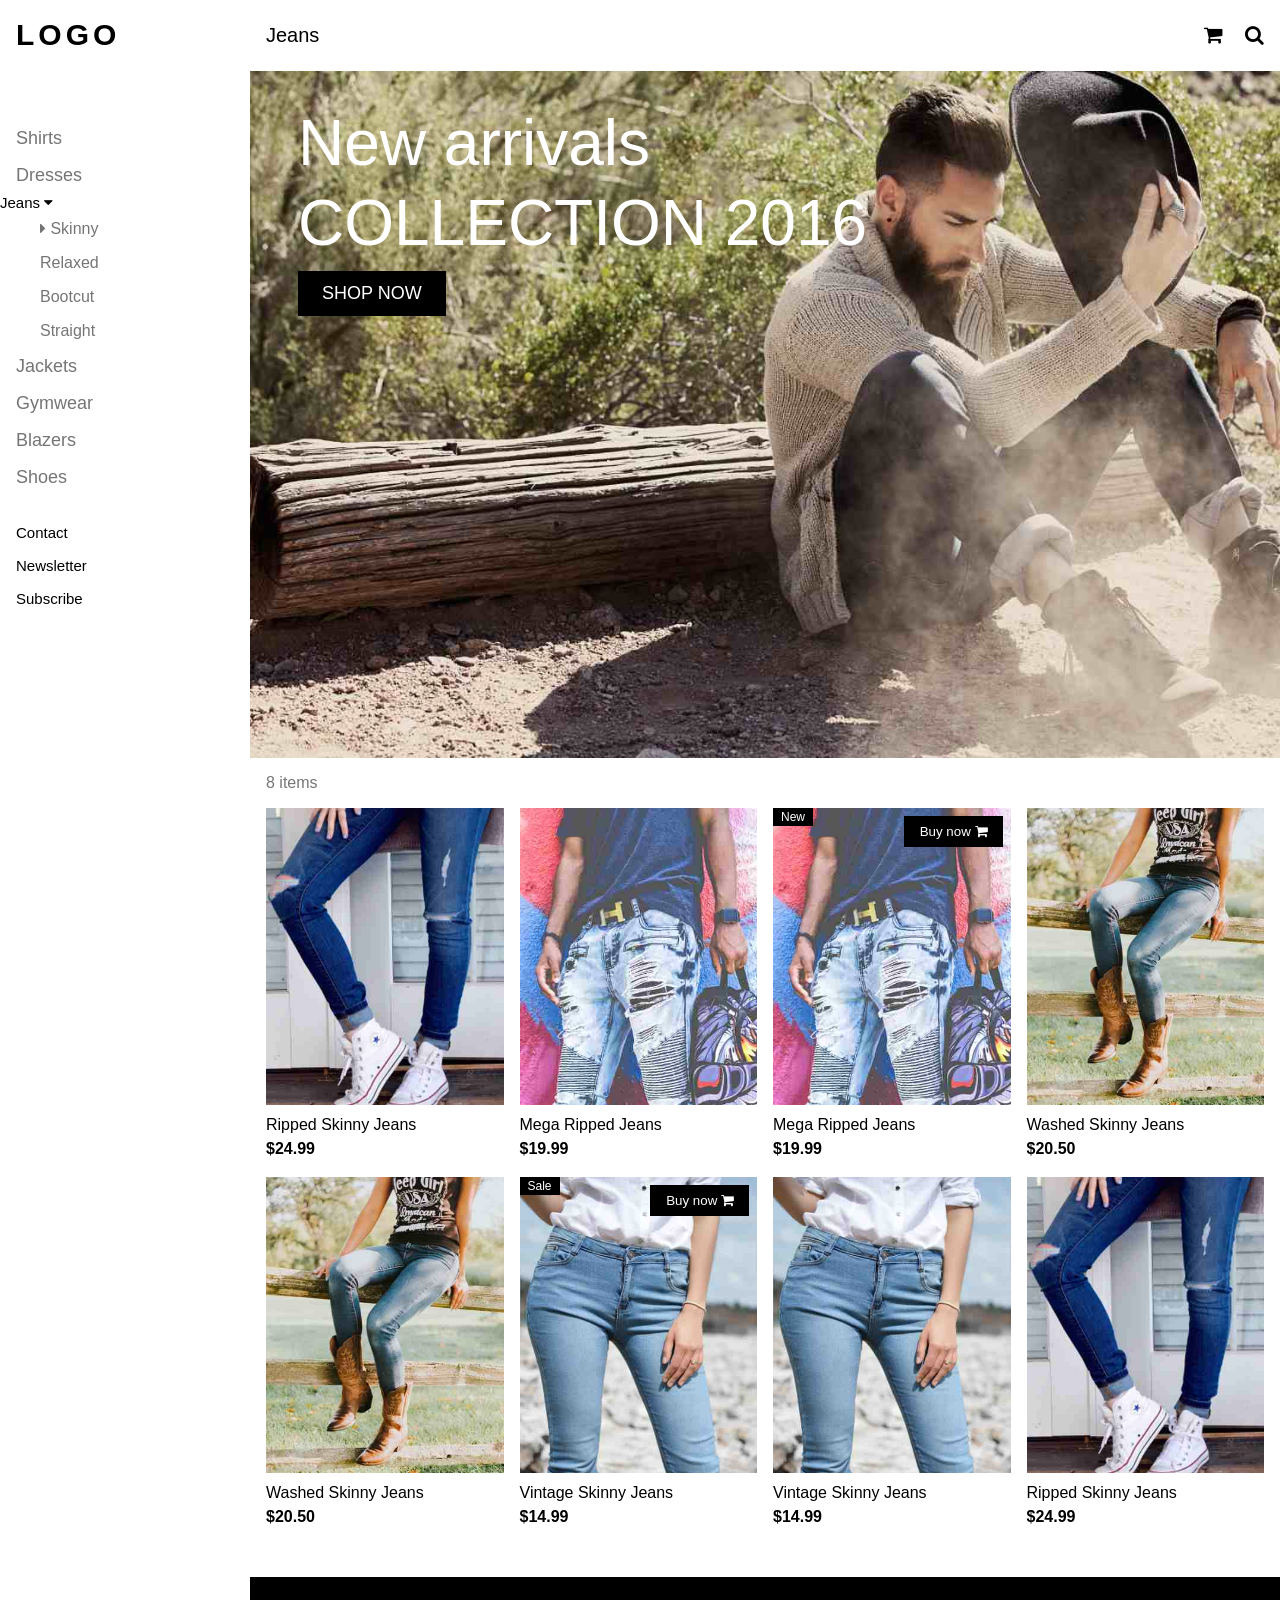
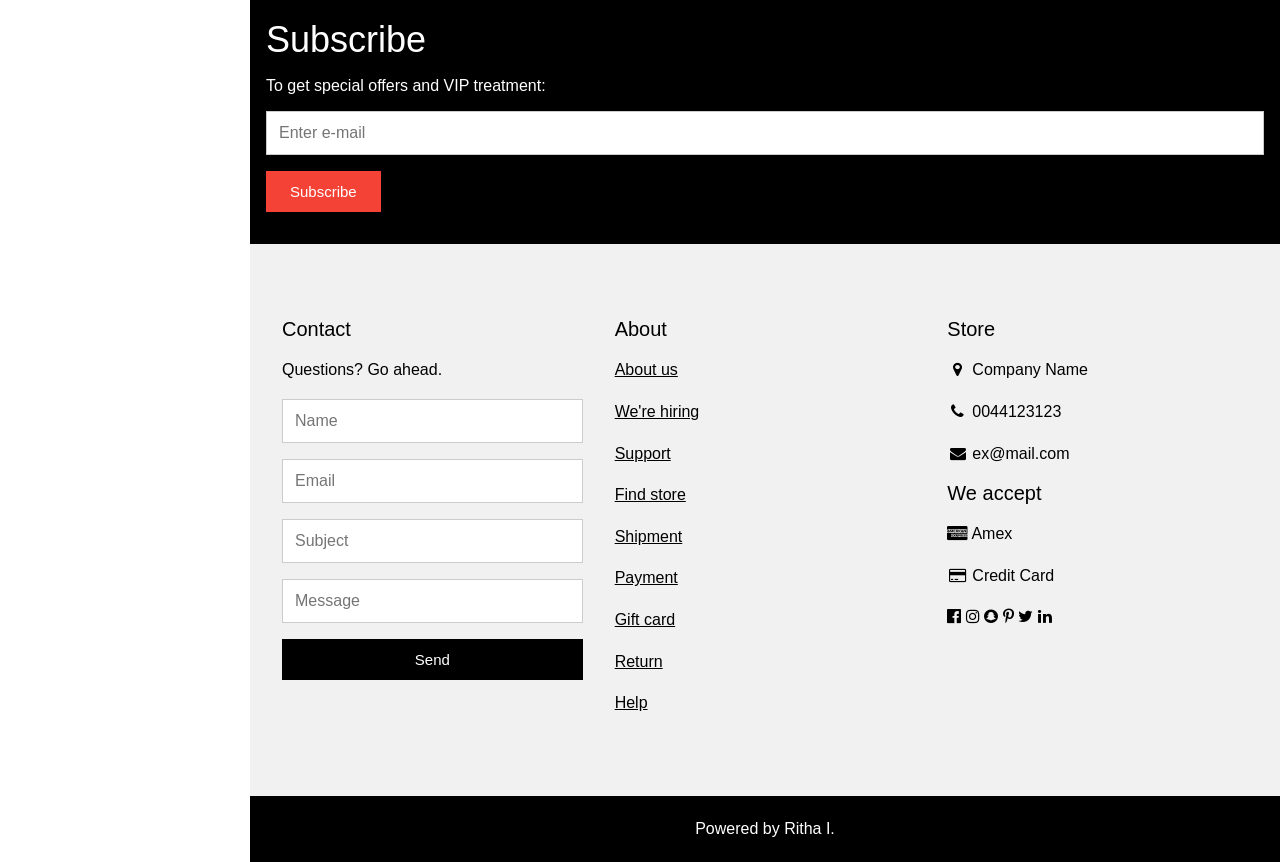
<file: index.html>
<!DOCTYPE html>
<html lang="en">
<head>
    <meta charset="UTF-8">
    <meta name="viewport" content="width=device-width, initial-scale=1.0">
    <title>clothing store</title>
    <link rel="stylesheet" href="style.css">
    <link rel="stylesheet" href="https://cdnjs.cloudflare.com/ajax/libs/font-awesome/4.7.0/css/font-awesome.min.css">

</head>
<body class="content">



<nav >

  <div class="container ">
<h3 class="wide"><b>LOGO</b></h3>
  </div>

  <div class="clothes"
 >

<a href="#" class="bar-item ">Shirts</a>
<a href="#" class="bar-item ">Dresses</a>

<a 

class="button "
id="myBtn">
Jeans <i class="fa fa-caret-down"></i>
</a>

<div id="demoAcc"
class="bar-block ">

  <a href="#"
  class="bar-item">
  <i class="fa fa-caret-right "></i>
  Skinny
  </a>

  <a href="#" class="bar-item ">Relaxed</a>
  <a href="#" class="bar-item ">Bootcut</a>
  <a href="#" class="bar-item ">Straight</a>

</div>

<a href="#" class="bar-item ">Jackets</a>
<a href="#" class="bar-item ">Gymwear</a>
<a href="#" class="bar-item ">Blazers</a>
<a href="#" class="bar-item ">Shoes</a>

  </div>

<a href="#footer"
class="bar-item button ">
Contact </a>

<a 
class="bar-item button ">Newsletter </a>

<a href="#footer"
class="bar-item button ">Subscribe </a>

</nav>


<header 
>

  <div class="wide-aside">
  LOGO
  </div>

<button> <i class="fa fa-bars"></i> </button>

</header>

<main class="main">


<header>

  <p>Jeans</p>

  <p>
    <i class="fa fa-shopping-cart margin-right"></i>
    <i class="fa fa-search"></i>
  </p>

</header>


<div class="display-container container">

<img src="/image/jeans.jpg"
alt="Jeans">
  <div>

<h1>
New arrivals
</h1>
<h1 >
COLLECTION 2016
</h1>

<p>
<a href="#jeans">
SHOP NOW
</a>
</p>

  </div>
</div>

<div >
<p>8 items</p>
</div>


<section>

  <article>

<img src="/image/jeans1.jpg"
alt="Ripped Skinny Jeans"
>

<p>
Ripped Skinny Jeans<br>
<b>$24.99</b>
</p>

  </article>

  <article>

<img src="/image/jeans2.jpg"
alt="Mega Ripped Jeans">

<p>
Mega Ripped Jeans<br>
<b>$19.99</b>
</p>

  </article>

  <article>

<div >

  <img src="/image/jeans2 (1).jpg"
  alt="Mega Ripped Jeans">

  <span>
  New
  </span>

  <div>
    <button>
    Buy now
    <i class="fa fa-shopping-cart"></i>
    </button>
  </div>

</div>

<p>
Mega Ripped Jeans<br>
<b>$19.99</b>
</p>

  </article>

  <article>

<img src="/image/jeans3.jpg"
alt="Washed Skinny Jeans">

<p>
Washed Skinny Jeans<br>
<b>$20.50</b>
</p>

  </article>

  <article>

<img src="/image/jeans3 (1).jpg"
alt="Washed Skinny Jeans"
>

<p>
Washed Skinny Jeans<br>
<b>$20.50</b>
</p>

  </article>

  <article>

<div >

  <img src="/image/jeans4.jpg"
  alt="Vintage Skinny Jeans">

  <span>
  Sale
  </span>

  <div >
    <button >
    Buy now
    <i class="fa fa-shopping-cart"></i>
    </button>
  </div>

</div>

<p>
Vintage Skinny Jeans<br>
<b class="w3-text-red">$14.99</b>
</p>

  </article>

  <article>

<img src="/image/jeans4 (1).jpg"
alt="Vintage Skinny Jeans">

<p>
Vintage Skinny Jeans<br>
<b>$14.99</b>
</p>

  </article>

  <article>

<img src="/image/jeans1 (1).jpg"
alt="Ripped Skinny Jeans"
style="width:100%">

<p>
Ripped Skinny Jeans<br>
<b>$24.99</b>
</p>

  </article>

</section>


<section class="container ">

<h1>Subscribe</h1>

<p>To get special offers and VIP treatment:</p>

<p>
<input class="input-border"
type="email"
placeholder="Enter e-mail">
</p>

<button type="button"
class="button ">
Subscribe </button>

</section>


<footer id="footer">
<div>

<h4>Contact</h4>
<p>Questions? Go ahead.</p>

<form action="/action_page.php" target="_blank">

<p>
<input class="input border"
type="text"
placeholder="Name"
name="Name"
required>
</p>

<p>
<input class="input border"
type="email"
placeholder="Email"
name="Email"
required>
</p>

<p>
<input class="input border"
type="text"
placeholder="Subject"
name="Subject"
required>
</p>

<p>
<input class="input border"
type="text"
placeholder="Message"
name="Message"
required>
</p>

<button type="submit"
class="button ">
Send </button>

</form>

</div>


<div>

<h4>About</h4>

<p><a href="#">About us</a></p>
<p><a href="#">We're hiring</a></p>
<p><a href="#">Support</a></p>
<p><a href="#">Find store</a></p>
<p><a href="#">Shipment</a></p>
<p><a href="#">Payment</a></p>
<p><a href="#">Gift card</a></p>
<p><a href="#">Return</a></p>
<p><a href="#">Help</a></p>

</div>


<div>

<h4>Store</h4>

<p>
<i class="fa fa-fw fa-map-marker"></i>
Company Name
</p>

<p>
<i class="fa fa-fw fa-phone"></i>
0044123123
</p>

<p>
<i class="fa fa-fw fa-envelope"></i>
ex@mail.com
</p>

<h4>We accept</h4>

<p>
<i class="fa fa-fw fa-cc-amex"></i>
Amex
</p>

<p>
<i class="fa fa-fw fa-credit-card"></i>
Credit Card
</p>

<p class="large">
<i class="fa fa-facebook-official "></i>
<i class="fa fa-instagram "></i>
<i class="fa fa-snapchat"></i>
<i class="fa fa-pinterest-p "></i>
<i class="fa fa-twitter "></i>
<i class="fa fa-linkedin "></i>
</p>

</div>

</footer>

<div class="black ">

Powered by <a ></a>
Ritha I. </a>

</div>

</main>


<div id="newsletter" class="modal">

<div class="modal-content">

<div class="container ">

<button>� </button>

<h2 class="wide">NEWSLETTER</h2>

<p>
Join our mailing list to receive updates on new arrivals
and special offers.
</p>

<p>
<input type="email"
placeholder="Enter e-mail">
</p>

<button type="button">
Subscribe </button>

</div>
</div>
</div>


</body>
</html>
</file>
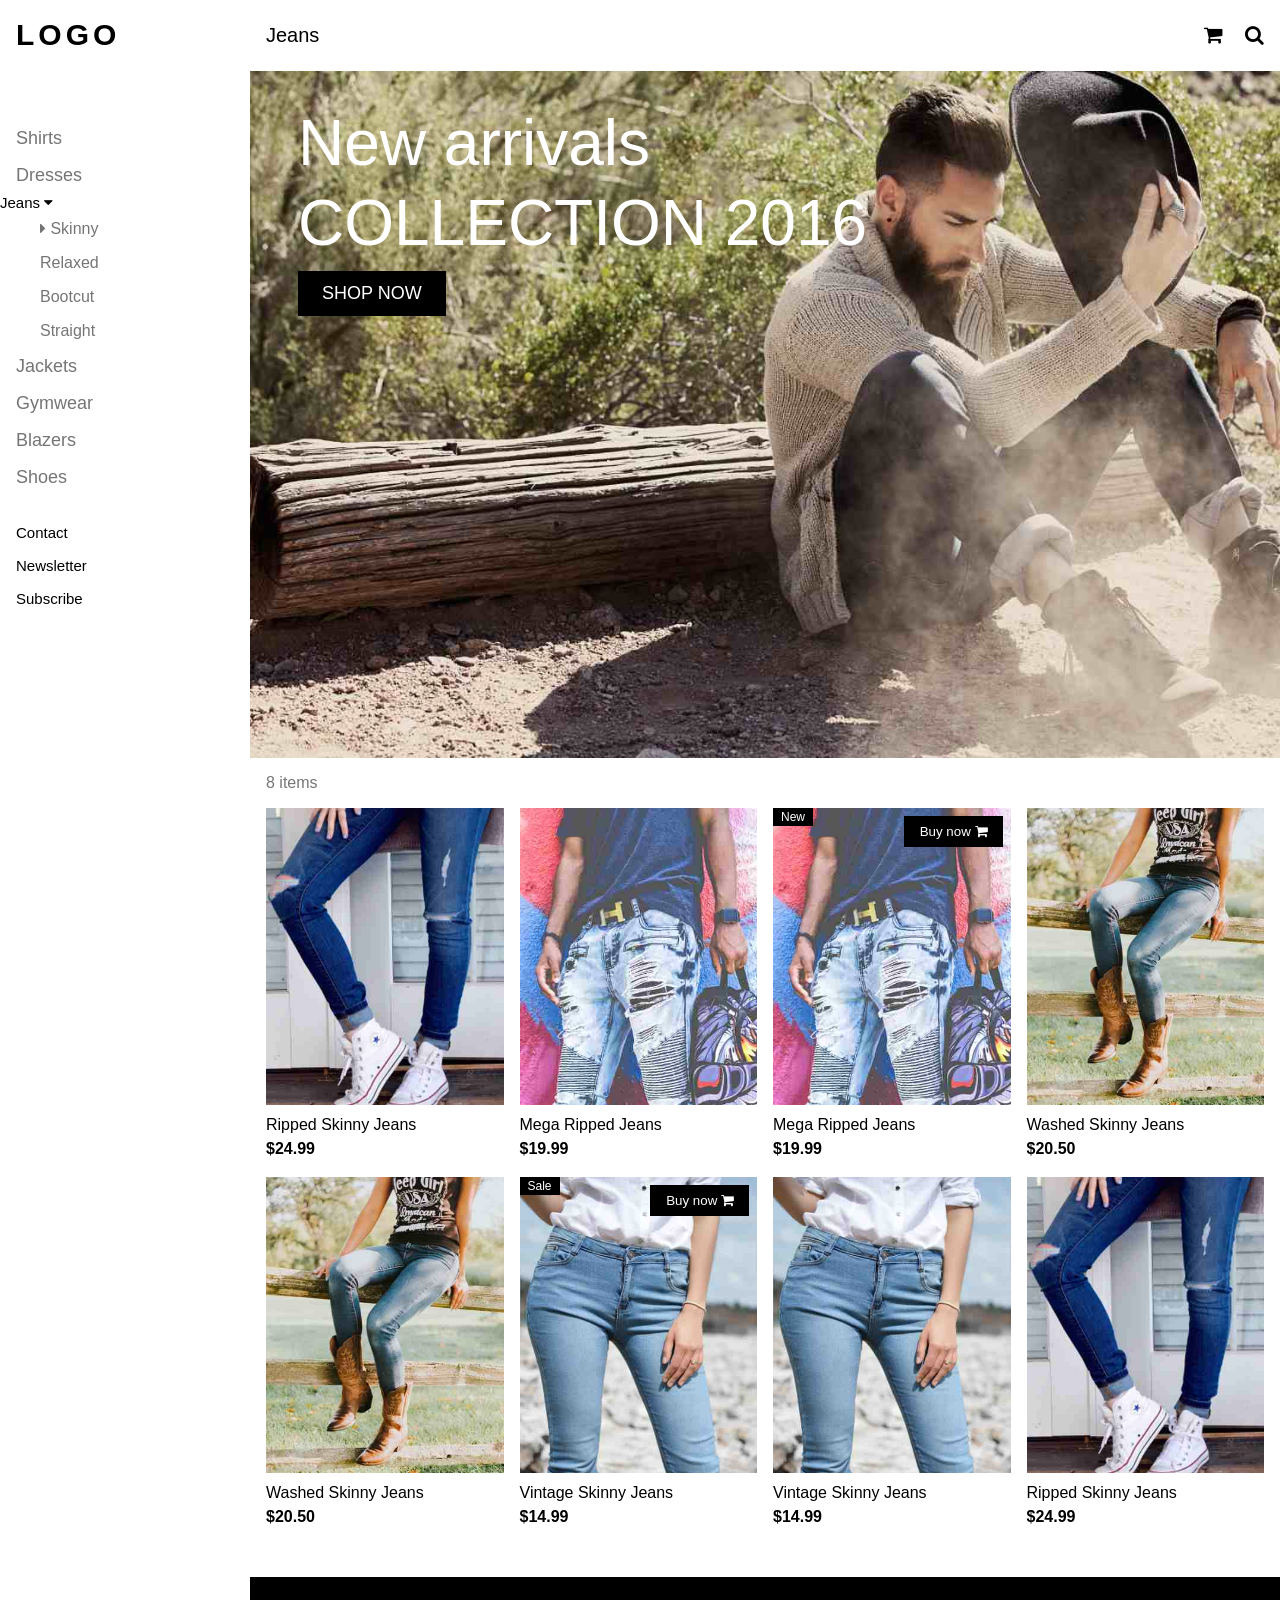
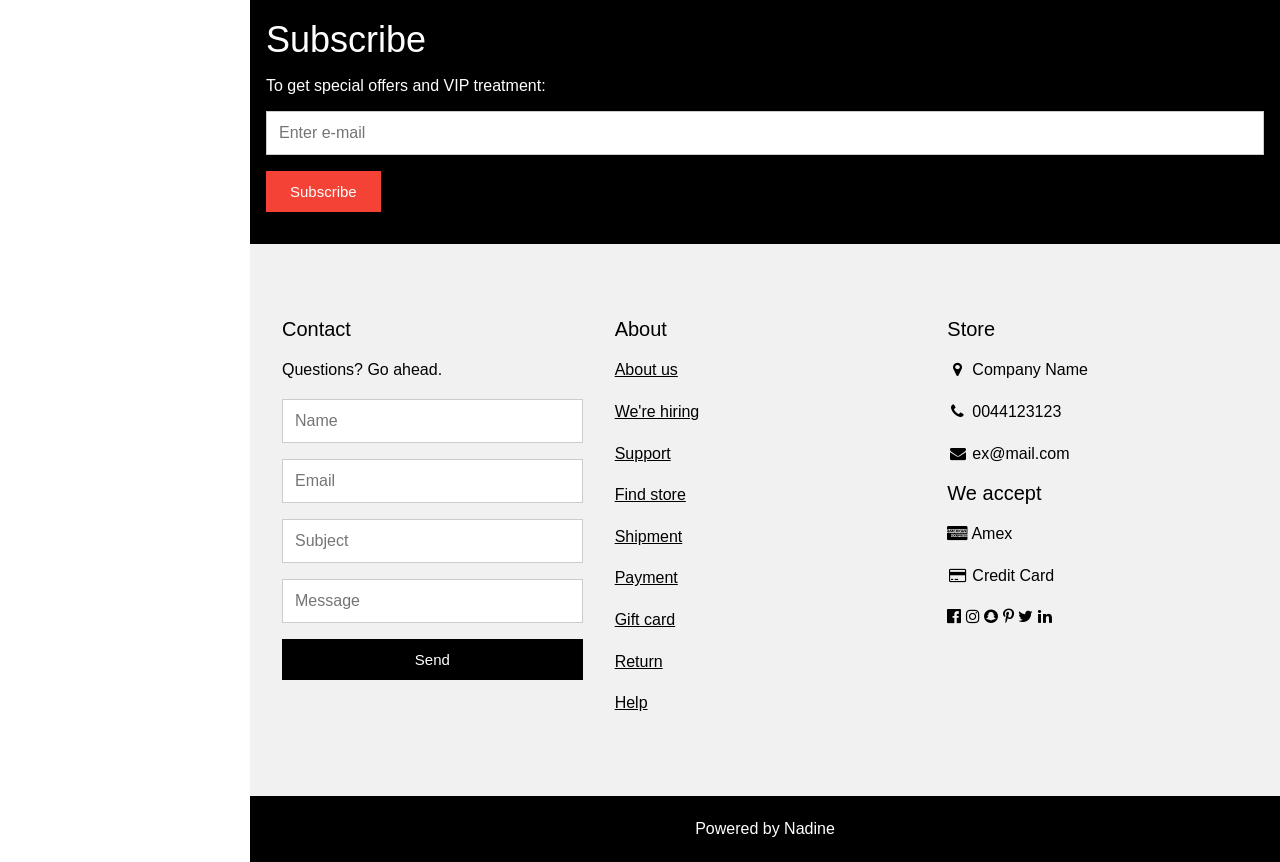
<file: true.html>
<!DOCTYPE html>
<html lang="en">
<head>
    <meta charset="UTF-8">
    <meta name="viewport" content="width=device-width, initial-scale=1.0">
    <title>clothing store</title>
    <link rel="stylesheet" href="style.css">
    <link rel="stylesheet" href="https://cdnjs.cloudflare.com/ajax/libs/font-awesome/4.7.0/css/font-awesome.min.css">

</head>
<body class="content">

<nav >

  <div class="container ">
<h3 class="wide"><b>LOGO</b></h3>
  </div>

  <div class="clothes"
 >

<a href="#" class="bar-item ">Shirts</a>
<a href="#" class="bar-item ">Dresses</a>

<a 

class="button "
id="myBtn">
Jeans <i class="fa fa-caret-down"></i>
</a>

<div id="demoAcc"
class="bar-block ">

  <a href="#"
  class="bar-item">
  <i class="fa fa-caret-right "></i>
  Skinny
  </a>

  <a href="#" class="bar-item ">Relaxed</a>
  <a href="#" class="bar-item ">Bootcut</a>
  <a href="#" class="bar-item ">Straight</a>

</div>

<a href="#" class="bar-item ">Jackets</a>
<a href="#" class="bar-item ">Gymwear</a>
<a href="#" class="bar-item ">Blazers</a>
<a href="#" class="bar-item ">Shoes</a>

  </div>

<a href="#footer"
class="bar-item button ">
Contact </a>

<a 
class="bar-item button ">Newsletter </a>

<a href="#footer"
class="bar-item button ">Subscribe </a>

</nav>


<header 
>

  <div class="wide-aside">
  LOGO
  </div>

<button> <i class="fa fa-bars"></i> </button>

</header>

<main class="main">


<header>

  <p>Jeans</p>

  <p>
    <i class="fa fa-shopping-cart margin-right"></i>
    <i class="fa fa-search"></i>
  </p>

</header>


<div class="display-container container">

<img src="/image/jeans.jpg"
alt="Jeans">
  <div>

<h1>
New arrivals
</h1>
<h1 >
COLLECTION 2016
</h1>

<p>
<a href="#jeans">
SHOP NOW
</a>
</p>

  </div>
</div>

<div >
<p>8 items</p>
</div>


<section>

  <article>

<img src="/image/jeans1.jpg"
alt="Ripped Skinny Jeans"
>

<p>
Ripped Skinny Jeans<br>
<b>$24.99</b>
</p>

  </article>

  <article>

<img src="/image/jeans2 (1).jpg"
alt="Mega Ripped Jeans">

<p>
Mega Ripped Jeans<br>
<b>$19.99</b>
</p>

  </article>

  <article>

<div >

  <img src="/image/jeans2 (1).jpg"
  alt="Mega Ripped Jeans">

  <span>
  New
  </span>

  <div>
    <button>
    Buy now
    <i class="fa fa-shopping-cart"></i>
    </button>
  </div>

</div>

<p>
Mega Ripped Jeans<br>
<b>$19.99</b>
</p>

  </article>

  <article>

<img src="/image/jeans3.jpg"
alt="Washed Skinny Jeans">

<p>
Washed Skinny Jeans<br>
<b>$20.50</b>
</p>

  </article>

  <article>

<img src="/image/jeans3 (1).jpg"
alt="Washed Skinny Jeans"
>

<p>
Washed Skinny Jeans<br>
<b>$20.50</b>
</p>

  </article>

  <article>

<div >

  <img src="/image/jeans4.jpg"
  alt="Vintage Skinny Jeans">

  <span>
  Sale
  </span>

  <div >
    <button >
    Buy now
    <i class="fa fa-shopping-cart"></i>
    </button>
  </div>

</div>

<p>
Vintage Skinny Jeans<br>
<b class="w3-text-red">$14.99</b>
</p>

  </article>

  <article>

<img src="/image/jeans4 (1).jpg"
alt="Vintage Skinny Jeans">

<p>
Vintage Skinny Jeans<br>
<b>$14.99</b>
</p>

  </article>

  <article>

<img src="/image/jeans1 (1).jpg"
alt="Ripped Skinny Jeans"
style="width:100%">

<p>
Ripped Skinny Jeans<br>
<b>$24.99</b>
</p>

  </article>

</section>


<section class="container ">

<h1>Subscribe</h1>

<p>To get special offers and VIP treatment:</p>

<p>
<input class="input-border"
type="email"
placeholder="Enter e-mail">
</p>

<button type="button"
class="button ">
Subscribe </button>

</section>


<footer id="footer">
<div>

<h4>Contact</h4>
<p>Questions? Go ahead.</p>

<form action="/action_page.php" target="_blank">

<p>
<input class="input border"
type="text"
placeholder="Name"
name="Name"
required>
</p>

<p>
<input class="input border"
type="email"
placeholder="Email"
name="Email"
required>
</p>

<p>
<input class="input border"
type="text"
placeholder="Subject"
name="Subject"
required>
</p>

<p>
<input class="input border"
type="text"
placeholder="Message"
name="Message"
required>
</p>

<button type="submit"
class="button ">
Send </button>

</form>

</div>


<div>

<h4>About</h4>

<p><a href="#">About us</a></p>
<p><a href="#">We're hiring</a></p>
<p><a href="#">Support</a></p>
<p><a href="#">Find store</a></p>
<p><a href="#">Shipment</a></p>
<p><a href="#">Payment</a></p>
<p><a href="#">Gift card</a></p>
<p><a href="#">Return</a></p>
<p><a href="#">Help</a></p>

</div>


<div>

<h4>Store</h4>

<p>
<i class="fa fa-fw fa-map-marker"></i>
Company Name
</p>

<p>
<i class="fa fa-fw fa-phone"></i>
0044123123
</p>

<p>
<i class="fa fa-fw fa-envelope"></i>
ex@mail.com
</p>

<h4>We accept</h4>

<p>
<i class="fa fa-fw fa-cc-amex"></i>
Amex
</p>

<p>
<i class="fa fa-fw fa-credit-card"></i>
Credit Card
</p>

<p class="large">
<i class="fa fa-facebook-official "></i>
<i class="fa fa-instagram "></i>
<i class="fa fa-snapchat"></i>
<i class="fa fa-pinterest-p "></i>
<i class="fa fa-twitter "></i>
<i class="fa fa-linkedin "></i>
</p>

</div>

</footer>

<div class="black ">

Powered by <a ></a>
Nadine </a>

</div>

</main>


<div id="newsletter" class="modal">

<div class="modal-content">

<div class="container ">

<button>� </button>

<h2 class="wide">NEWSLETTER</h2>

<p>
Join our mailing list to receive updates on new arrivals
and special offers.
</p>

<p>
<input type="email"
placeholder="Enter e-mail">
</p>

<button type="button">
Subscribe </button>

</div>
</div>
</div>


</body>
</html>
</file>
<file: style.css>
* {
    box-sizing: border-box;
}

html {
    scroll-behavior: smooth;
}

body {
    margin: 0;
    padding: 0;
    font-family: "Roboto", sans-serif;
    background-color: #fff;
    color: #000;
}

h1,
h2,
h3,
h4,
h5,
h6 {
    font-family: "Roboto", sans-serif;
}
h1{
    font-size:medium;
    font-weight:100;
}

a {
    color: inherit;
}


nav {
    position: fixed;
    top: 0;
    left: 0;
    width: 250px;
    height: 100%;
    background-color: #fff;
    z-index: 3;
    overflow-y: auto;
}

nav .container {
    padding: 8px 16px;
    font-weight: 300;
}

nav h3.wide {
    letter-spacing: 4px;
    font-size: 30px;
    font-weight: 300;
    margin: 10px 0;
}

nav .clothes {
    padding: 50px 0 20px 0;
}


.bar-item {
    width: 100%;
    display: block;
    padding: 8px 16px;
    text-align: left;
    border: none;
    background: none;
    color: #757575;
    text-decoration: none;
    font-size: 18px;
    cursor: pointer;
}

.bar-item:hover {
    background-color: #ccc;
    color: #000;
}

.button {
    color: #000;
    font-size: 15px;
    border: none;
    background: none;
    cursor: pointer;
}

.button:hover {
    background-color: #ccc;
}

.bar-block {
    padding: 0 16px;
}

.bar-block .bar-item {
    padding-left: 24px;
    font-weight: normal;
    font-size: 16px;
}


.main {
    margin-left: 250px;
}


body > header {
    display: none;
}


.main > header {
    padding: 24px 16px;
    display: flex;
    justify-content: space-between;
    align-items: center;
}

.main > header p {
    font-size: 20px;
    margin: 0;
}

.main > header i {
    margin-left: 16px;
    cursor: pointer;
}


.display-container {
    position: relative;
    width: 100%;
}

.display-container img {
    width: 100%;
    height: auto;
    display: block;
}

.display-container > div {
    position: absolute;
    top: 0;
    left: 0;
    padding: 24px 48px;
    color: #fff;
}

.display-container h1 {
    font-size: 64px;
    font-weight: 400;
    margin: 16px 0;
    line-height: 1;
}

.display-container p a {
    display: inline-block;
    background-color: #000;
    color: #fff;
    padding: 12px 24px;
    text-decoration: none;
    font-size: 18px;
}

.display-container p a:hover {
    background-color: #ccc;
    color: #000;
}


.main > div > p {
    padding: 16px;
    margin: 0;
    color: #757575;
}

section:not(.container) {
    display: flex;
    flex-wrap: wrap;
    padding: 0 8px;
}

article {
    flex: 0 0 25%;
    max-width: 25%;
    padding: 0 8px;
    margin-bottom: 16px;
    position: relative;
}

article img {
    width: 100%;
    height: auto;
    display: block;
}

article p {
    margin: 8px 0 0;
    line-height: 1.5;
}

article span {
    position: absolute;
    top: 0;
    left: 8px;
    background-color: #000;
    color: #fff;
    padding: 2px 8px;
    font-size: 12px;
}


article div button {
    position: absolute;
    top: 8px;
    right: 16px;
    background-color: #000;
    color: #fff;
    border: none;
    padding: 8px 16px;
    cursor: pointer;
}

article div button:hover {
    background-color: #ccc;
    color: #000;
}

.text-red {
    color: #f44336 !important;
}


section.container {
    background-color: #000;
    color: #fff;
    padding: 32px 16px;
    margin-top: 32px;
}

section.container h1 {
    font-size: 36px;
    font-weight: 400;
    margin: 10px 0;
}

section.container p {
    margin: 16px 0;
}

.input {
    display: block;
    width: 100%;
    padding: 12px;
    border: 1px solid #ccc;
    font-size: 16px;
}
.input-border{
   
    display: block;
    width: 100%;
    padding: 12px;
    border: 1px solid #ccc;
    font-size: 16px;
}


section.container .input {
    max-width: 300px;
    background-color: #fff;
    color: #000;
    margin-bottom: 16px;
}

section.container button {
    background-color: #f44336;
    color: #fff;
    border: none;
    padding: 12px 24px;
    cursor: pointer;
    font-size: 15px;
}

section.container button:hover {
    background-color: #ccc;
    color: #000;
}

#footer {
    background-color: #f1f1f1;
    color: #000;
    padding: 64px 16px;
    display: flex;
    flex-wrap: wrap;
}

#footer > div {
    flex: 0 0 33.3333%;
    max-width: 33.3333%;
    padding: 0 16px;
}

#footer h4 {
    font-size: 20px;
    margin: 10px 0;
    font-weight: 400;
}

#footer p {
    line-height: 1.6;
}

#footer form .input {
    margin-bottom: 8px;
}

#footer form button {
    background-color: #000;
    color: #fff;
    border: none;
    width: 100%;
    padding: 12px;
    cursor: pointer;
}

#footer form button:hover {
    background-color: #ccc;
    color: #000;
}

#footer a {
    text-decoration: underline;
}


.black {
    background-color: #000;
    color: #fff;
    text-align: center;
    padding: 24px 0;
}

.black a {
    color: #fff;
}


.modal {
    display: none;
    position: fixed;
    top: 0;
    left: 0;
    width: 100%;
    height: 100%;
    background-color: rgba(0, 0, 0, 0.4);
    z-index: 4;
}


@media (max-width: 992px) {

    nav {
        display: none;
    }

    body > header {
        display: flex;
        justify-content: space-between;
        align-items: center;
        background-color: #000;
        color: #fff;
        padding: 16px;
    }

    body > header .wide-aside {
        font-size: 20px;
        letter-spacing: 2px;
    }

    body > header button {
        background: none;
        border: none;
        color: #fff;
        font-size: 24px;
        cursor: pointer;
    }

    .main {
        margin-left: 0;
    }

    article {
        flex: 0 0 50%;
        max-width: 50%;
    }

    #footer > div {
        flex: 0 0 100%;
        max-width: 100%;
        margin-bottom: 32px;
    }
}

@media (max-width: 600px) {

    .main > header {
        padding: 16px;
    }

    .display-container > div {
        padding: 16px 20px;
    }

    .display-container h1 {
        font-size: 36px;
    }

    .display-container p a {
        font-size: 15px;
        padding: 10px 16px;
    }

    article {
        flex: 0 0 100%;
        max-width: 100%;
    }

    section.container h1 {
        font-size: 30px;
    }

    #footer {
        padding: 40px 8px;
    }
}
</file>
